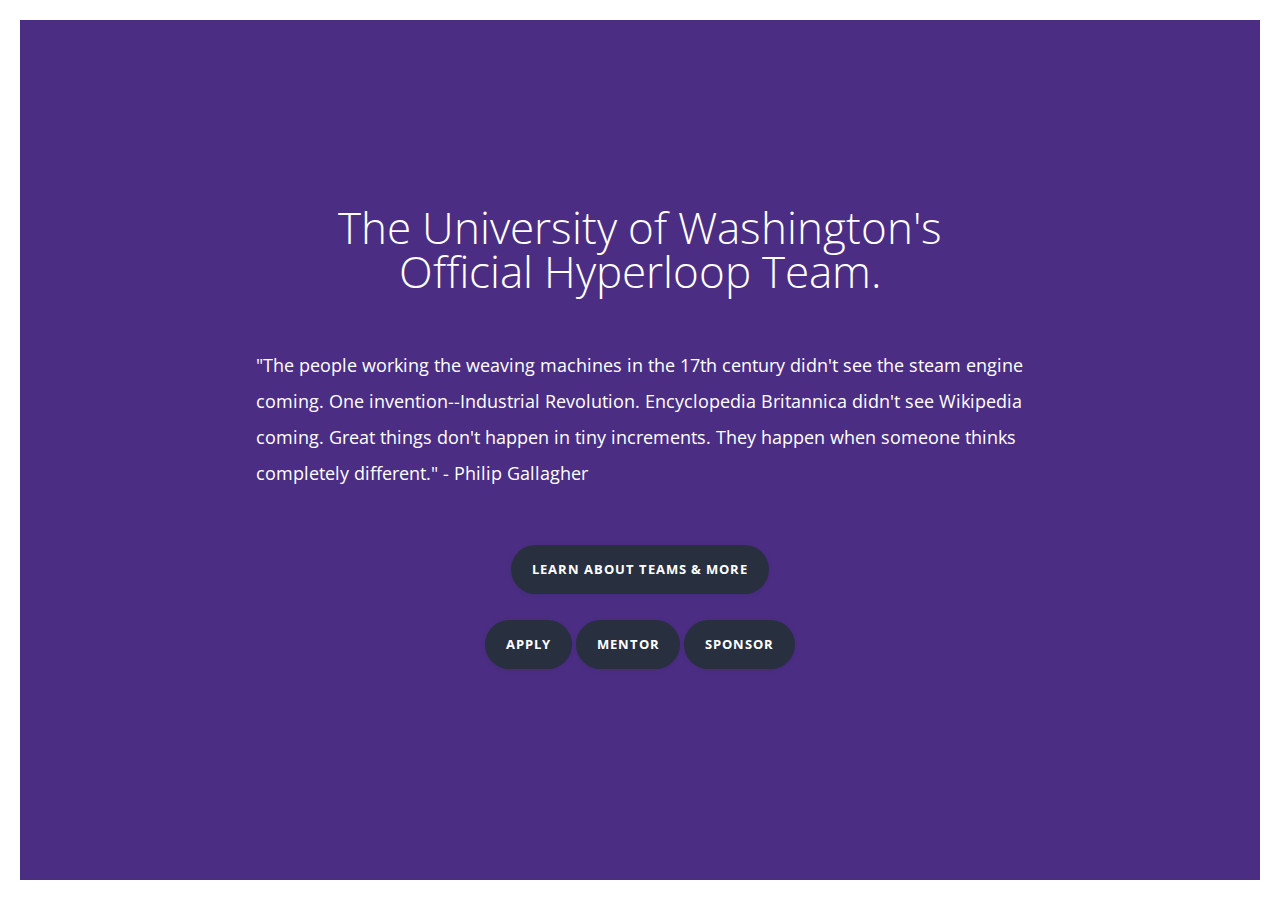
<file: index.html>
<!doctype html>
<html lang="en" class="no-js">
<head>
	<meta charset="UTF-8">
	<meta name="viewport" content="width=device-width, initial-scale=1">
    <meta name="description" content="Join the team to build one of the most ambitious projects ever.">
    <meta name="keywords" content="university of washington, seattle, washington hyperloop,hyperloop,hyperloop capsule,hyperloop team">


	<link href='http://fonts.googleapis.com/css?family=Open+Sans:400,300,700' rel='stylesheet' type='text/css'>

	<link rel="stylesheet" href="css/reset.css"> <!-- CSS reset -->
	<link rel="stylesheet" href="css/style.css"> <!-- Resource style -->
	<script src="js/modernizr.js"></script> <!-- Modernizr -->
  	
	<title>Home | UWashington Hyperloop</title>
</head>
<body>
<main>
	<div class="cd-index cd-main-content">
		<div>
			<h1>The University of Washington's<br> Official Hyperloop Team.</h1>
            <p style="color:white;">"The people working the weaving machines in the 17th century didn't see the steam engine coming. One invention--Industrial Revolution. Encyclopedia Britannica didn't see Wikipedia coming. Great things don't happen in tiny increments. They happen when someone thinks completely different." - Philip Gallagher</p>

            		<a class="cd-btn" href="about.html" data-type="page-transition">Learn About Teams &amp; More</a>
            		<br/>
            		<a target="_blank" class="cd-btn" href="http://www.jotform.us/uwhyperloop/apply" >Apply</a>
            		<a target="_blank" class="cd-btn" href="http://www.jotform.us/uwhyperloop/mentor" >Mentor</a>
            		<a class="cd-btn" href="mailto:uwhyperloop@gmail.com?subject=UWHL Sponsor Inquiry" >Sponsor</a>
		</div>
	</div>
</main>

<div class="cd-cover-layer"></div>
<div class="cd-loading-bar"></div>
<script src="js/jquery-2.1.1.js"></script>
<script src="js/main.js"></script> <!-- Resource jQuery -->
    <script>
  (function(i,s,o,g,r,a,m){i['GoogleAnalyticsObject']=r;i[r]=i[r]||function(){
  (i[r].q=i[r].q||[]).push(arguments)},i[r].l=1*new Date();a=s.createElement(o),
  m=s.getElementsByTagName(o)[0];a.async=1;a.src=g;m.parentNode.insertBefore(a,m)
  })(window,document,'script','//www.google-analytics.com/analytics.js','ga');

  ga('create', 'UA-64600720-1', 'auto');
  ga('send', 'pageview');

</script>
</body>
</html>
</file>
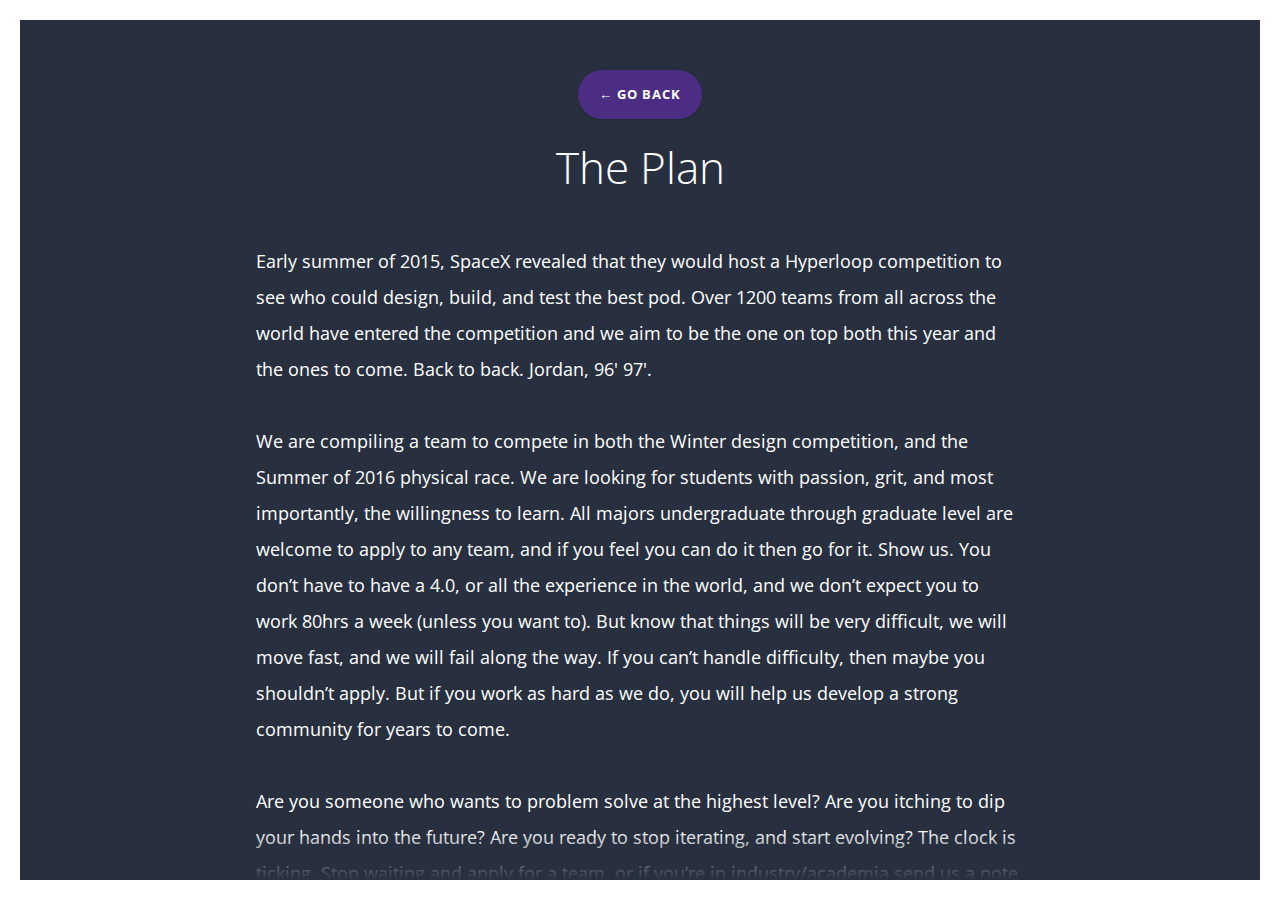
<file: about.html>
<!doctype html>
<html lang="en" class="no-js">
<head>
	<meta charset="UTF-8">
	<meta name="viewport" content="width=device-width, initial-scale=1">
    <meta name="description" content="Join the team to build one of the most ambitious projects ever.">
     <meta name="keywords" content="university of washington, seattle, washington hyperloop,hyperloop,hyperloop capsule,hyperloop team">

	<link href='http://fonts.googleapis.com/css?family=Open+Sans:400,300,700' rel='stylesheet' type='text/css'>

	<link rel="stylesheet" href="css/reset.css"> <!-- CSS reset -->
	<link rel="stylesheet" href="css/style.css"> <!-- Resource style -->
	<script src="js/modernizr.js"></script> <!-- Modernizr -->
  	
	<title>About | UWashington Hyperloop</title>
</head>
<body class="cd-about">
	<main>
		<div class="cd-about cd-main-content">
			<div>
				<a  target="_blank" class="cd-btn" href="index.html" data-type="page-transition">&#8592; Go back</a>

				<h1>The Plan</h1>
                
				<p style="color:white;">
					Early summer of 2015, SpaceX revealed that they would host a Hyperloop competition to see who 
					could design, build, and test the best pod. Over 1200 teams from all across the world have 
					entered the competition and we aim to be the one on top both this year and the ones to come.
					Back to back. Jordan, 96' 97'.
					<br/><br/>
					
					We are compiling a team to compete in both the Winter design competition, and the Summer of 2016
					physical race. We are looking for students with passion, grit, and most importantly, the 
					willingness to learn. All majors undergraduate through graduate level are welcome to apply to any 
					team, and if you feel you can do it then go for it. Show us. You don’t have to have a 4.0, or
					all the experience in the world, and we don’t expect you to work 80hrs a week (unless you want to).
					But know that things will be very difficult, we will move fast, and we will fail along the way. 
					If you can’t handle difficulty, then maybe you shouldn’t apply. But if you work as hard as we do,
					you will help us develop a strong community for years to come. 

					<br/><br/>
					
					Are you someone who wants to problem solve at the highest level?
					Are you itching to dip your hands into the future? Are you ready to 
					<strong>stop iterating</strong>, and start evolving? The clock is ticking.
					Stop waiting and apply for a team, or if you’re in industry/academia send us a 
					note about mentorship/sponsorship, we’d love to have you. 
					
					<br/><br/>
					
					Cheers, </br>
					Michael Chamerski, David Coven, Malachi Williams </br>
					<a target="_blank" href="mailto:hyprloop@uw.edu" style="color:white;">hyprloop@uw.edu</a>
					<br>
					<hr style="max-width:15%;">
					<br>
				</p>
				
				
				<h1>About The Hyperloop</h1>
                
				<p style="color:white;">
					The 5th mode of transportation. The Hyperloop is a conceptual high-speed transportation
					system put forward by entrepreneur Elon Musk, incorporating partially evacuated tubes in
					which pressurized capsules ride on an air cushion driven by linear induction motors 
					and air compressors.
				</p>
                <a class="cd-btn" href="hyperloop_alpha.pdf" >&#8592; Read White Paper</a>
                
                <h1>Teams</h1>
                <p style="color:white;">All of our teams are subject to change as we increase/decrease in size, and as we progress through the season.</p>
                <h1 style="text-align:left; margin-left:3%;">Technical Teams</h1>
                <ul>
                    <li>Aerodynamics</li>  <br> This team will be responsible for computational fluid dynamics, chassis design, &amp; finite element analysis.
                    <br>
                    <hr style="max-width:15%;">
                    <br>
                    <li>Propulsion</li> <br>
                    This team will be responsible for the CAD and finite element analysis of the linear induction motor system, braking,<br> compression, plumbing, and both the mechanical and air suspension of the pod.
                    <br>
                    <hr style="max-width:15%;">
                    <br>
                    <li>Power Distribution and Storage</li><br>
                    This team will be responsible for the battery, electric motors, wiring, solar cells and cooling.
                    <br>
                    <hr style="max-width:15%;">
                    <br>
                    <li>Systems Engineering</li>   <br>This team will be responsible for control systems, wiring, data telemetry,<br>sensors, control modules, embedded software, and life support.<br>Proficient coding and embedded systems skills are required.<br> 
                    <hr style="max-width:15%;">
                    <br>
                    <li>Manufacturing</li>  <br> This team will be responsible for working with the build of the pod/test track, safety, tooling, <br> facilities, software/hardware needs, and working with both structures and composites.
                    <hr style="max-width:15%;">
                    <br>
                </ul>
                <br>
                <h1 style="text-align:left; margin-left:3%;">Administrative Teams</h1>
                <ul>
                    <li>Public Relations</li>  <br> This team will be responsible for social media management, press releases, event management, recruiting/outreach,<br> website, materials, industrial/graphic design, swag, and the official communication outlet between clubs, orgs, university, and partners. <br>Do you have an eye for design and know how to communicate? We need you.
                    <br>
                    <hr style="max-width:15%;">
                    <br>
                    <li>Business Management</li><br>
                    This team will be responsible for official presentations, business plan, cost projections, <br> life cycle of pod/track and finances. Finances will include sponsorship, fundraising, donations, money flow, <br>and coordination with the tech teams to determine production cost.
                    <br>
                    <hr style="max-width:15%;">
                    <br/><br/><br/>
                </ul>
				
                
                
                
                
                
                
                
                
                
                
                
                
                
                
			</div>
		</div>
	</main>
	<div class="cd-cover-layer"></div>
	<div class="cd-loading-bar"></div>
<script src="js/jquery-2.1.1.js"></script>
<script src="js/main.js"></script> <!-- Resource jQuery -->
    <script>
  (function(i,s,o,g,r,a,m){i['GoogleAnalyticsObject']=r;i[r]=i[r]||function(){
  (i[r].q=i[r].q||[]).push(arguments)},i[r].l=1*new Date();a=s.createElement(o),
  m=s.getElementsByTagName(o)[0];a.async=1;a.src=g;m.parentNode.insertBefore(a,m)
  })(window,document,'script','//www.google-analytics.com/analytics.js','ga');

  ga('create', 'UA-64600720-1', 'auto');
  ga('send', 'pageview');

</script>
</body>
</html>
</file>
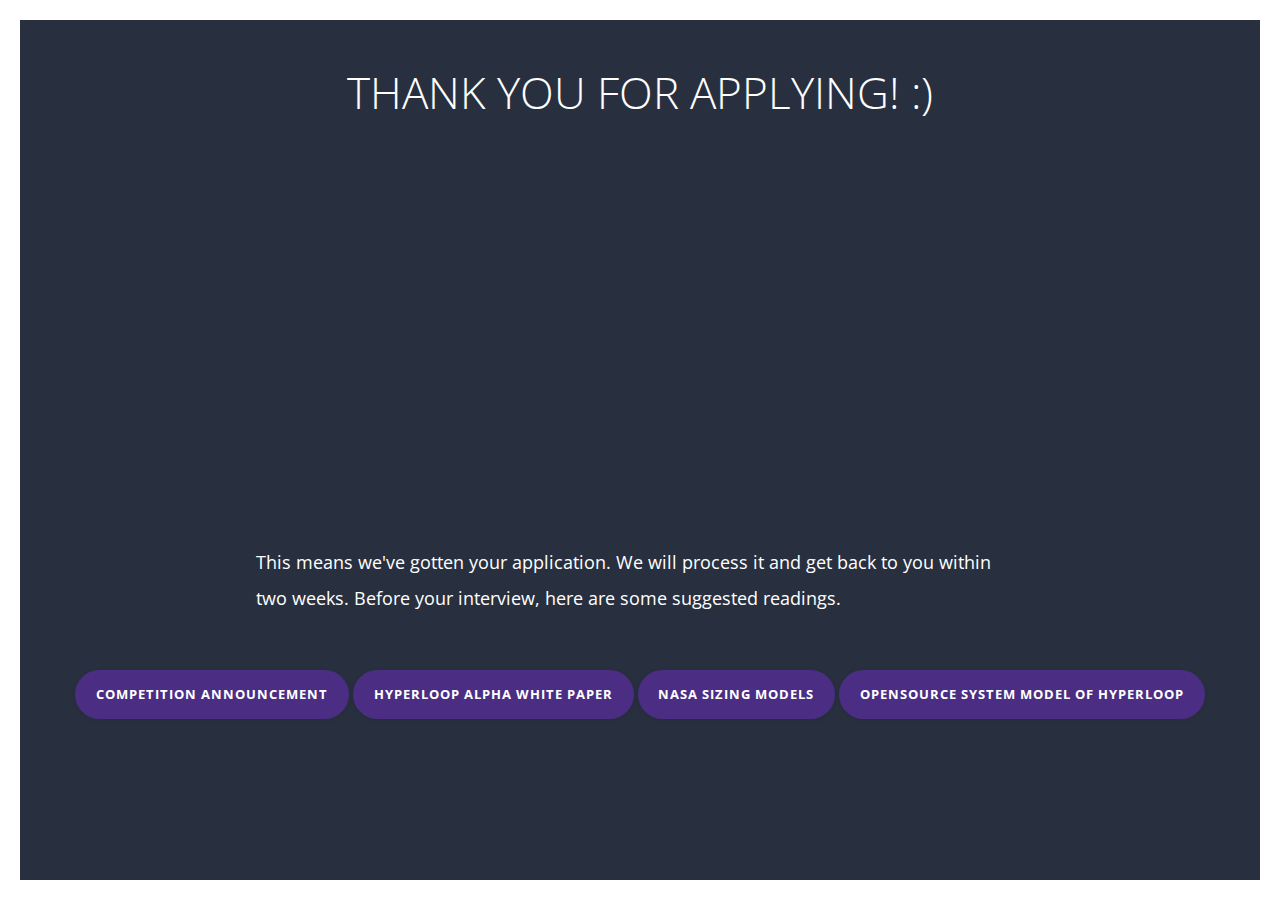
<file: thankyou.html>
<!doctype html>
<html lang="en" class="no-js">
<head>
	<meta charset="UTF-8">
	<meta name="viewport" content="width=device-width, initial-scale=1">
    <meta name="description" content="Join the team to build one of the most ambitious projects ever.">
     <meta name="keywords" content="university of washington, seattle, washington hyperloop,hyperloop,hyperloop capsule,hyperloop team">

	<link href='http://fonts.googleapis.com/css?family=Open+Sans:400,300,700' rel='stylesheet' type='text/css'>

	<link rel="stylesheet" href="css/reset.css"> <!-- CSS reset -->
	<link rel="stylesheet" href="css/style.css"> <!-- Resource style -->
	<script src="js/modernizr.js"></script> <!-- Modernizr -->
  	
	<title>Thank You | UWashington Hyperloop</title>
</head>
<body class="cd-about">
	<main>
		<div class="cd-about cd-main-content">
			<div>
				<h1>THANK YOU FOR APPLYING! :)</h1>
				<iframe src="//giphy.com/embed/Tw4z4MD34y11K" width="480" height="330" frameBorder="0" style="max-width: 100%" class="giphy-embed" webkitAllowFullScreen mozallowfullscreen allowFullScreen></iframe>
                
				<p style="color:white;">
				  This means we've gotten your application. We will process it and get back to you within two weeks.
				  Before your interview, here are some suggested readings. 
				</p>
                <a class="cd-btn" target="_blank" href="http://www.scribd.com/doc/268738148/Spacex-Hyperloop-Pod-Competition" > Competition Announcement</a>
                <a class="cd-btn" target="_blank" href="hyperloop_alpha.pdf" > Hyperloop Alpha White Paper</a>
                <a class="cd-btn" target="_blank" href="https://mdao.grc.nasa.gov/publications/AIAA-2015-1587.pdf" > NASA Sizing Models</a>
                <a class="cd-btn" target="_blank" href="https://github.com/OpenMDAO-Plugins/Hyperloop" > OpenSource System Model of Hyperloop</a>
                
				
                
                
                
                
                
                
                
                
                
                
                
                
                
                
			</div>
		</div>
	</main>
	<div class="cd-cover-layer"></div>
	<div class="cd-loading-bar"></div>
<script src="js/jquery-2.1.1.js"></script>
<script src="js/main.js"></script> <!-- Resource jQuery -->
    <script>
  (function(i,s,o,g,r,a,m){i['GoogleAnalyticsObject']=r;i[r]=i[r]||function(){
  (i[r].q=i[r].q||[]).push(arguments)},i[r].l=1*new Date();a=s.createElement(o),
  m=s.getElementsByTagName(o)[0];a.async=1;a.src=g;m.parentNode.insertBefore(a,m)
  })(window,document,'script','//www.google-analytics.com/analytics.js','ga');

  ga('create', 'UA-64600720-1', 'auto');
  ga('send', 'pageview');

</script>
</body>
</html>
</file>
<file: css/style.css>
/* -------------------------------- 

Primary style

-------------------------------- */
*, *::after, *::before {
  box-sizing: border-box;
    color:white;
    
}

html {
  font-size: 62.5%;
}

body {
  font-size: 1.6rem;
  font-family: "Open Sans", sans-serif;
  color: #4b2e83;
  background-color: #ffffff;
  -webkit-font-smoothing: antialiased;
  -moz-osx-font-smoothing: grayscale;
}

a {
  color: #283040;
  text-decoration: none;
}

h1 {
  color: #ffffff;
  margin-bottom: 1em;
  font-size: 2.2rem;
}
@media only screen and (min-width: 768px) {
  h1 {
    font-size: 4.4rem;
    font-weight: 300;
  }
}

/* -------------------------------- 

Patterns - reusable parts of our design

-------------------------------- */
.cd-btn {
  display: inline-block;
  padding: 1.4em 1.6em;
  margin-bottom: 2em;
  border-radius: 50em;
  background-color: #283040;
  color: #ffffff;
  font-weight: bold;
  font-size: 1.3rem;
  letter-spacing: 1px;
  text-transform: uppercase;
  box-shadow: 0 1px 4px rgba(0, 0, 0, 0.1);
}
.no-touch .cd-btn:hover {
  background-color: #323c50;
}
.cd-about .cd-btn {
  background-color: #4b2e83;
}

/* -------------------------------- 

Main Components 

-------------------------------- */
body::after, body::before {
  /* these are the 2 half blocks which cover the content once the animation is triggered */
  content: '';
  height: 50vh;
  width: 100%;
  position: fixed;
  left: 0;
  background-color: #ffffff;
  z-index: 1;
  /* Force Hardware Acceleration */
  -webkit-backface-visibility: hidden;
  backface-visibility: hidden;
  -webkit-transform: translateZ(0);
  -moz-transform: translateZ(0);
  -ms-transform: translateZ(0);
  -o-transform: translateZ(0);
  transform: translateZ(0);
  -webkit-transition: -webkit-transform 0.4s 0.4s;
  -moz-transition: -moz-transform 0.4s 0.4s;
  transition: transform 0.4s 0.4s;
}
body::before {
  top: 0;
  -webkit-transform: translateY(-100%);
  -moz-transform: translateY(-100%);
  -ms-transform: translateY(-100%);
  -o-transform: translateY(-100%);
  transform: translateY(-100%);
}
body::after {
  bottom: 0;
  -webkit-transform: translateY(100%);
  -moz-transform: translateY(100%);
  -ms-transform: translateY(100%);
  -o-transform: translateY(100%);
  transform: translateY(100%);
}
body.page-is-changing::after, body.page-is-changing::before {
  -webkit-transform: translateY(0);
  -moz-transform: translateY(0);
  -ms-transform: translateY(0);
  -o-transform: translateY(0);
  transform: translateY(0);
  -webkit-transition: -webkit-transform 0.4s 0s;
  -moz-transition: -moz-transform 0.4s 0s;
  transition: transform 0.4s 0s;
}

main {
  height: 100vh;
  padding: 10px;
  text-align: center;
}
main .cd-main-content {
  position: relative;
  height: calc(100vh - 20px);
}
main .cd-main-content > div {
  height: 100%;
  overflow: hidden;
  overflow-y: auto;
  -webkit-overflow-scrolling: touch;
}
main .cd-main-content::after, main .cd-main-content::before {
  /* these are the 2 gradient overlay at the top and bottom of the .cd-main-content - to indicate that you can scroll */
  content: '';
  position: absolute;
  left: 0;
  height: 50px;
  width: 100%;
}
main .cd-main-content::before {
  top: 0;
}
main .cd-main-content::after {
  bottom: 0;
}
main .cd-main-content.cd-index {
  /* .cd-main-content basic style - index page */
/*  background-color: #4089a6;*/
    background-color: #4b2e83;
  /* vertically center its content */
  display: table;
  width: 100%;
}
main .cd-main-content.cd-index > div {
  /* vertically center the content inside the .cd-index */
  display: table-cell;
  vertical-align: middle;
}
main .cd-main-content.cd-index::after {
  background-color: rgba(64, 137, 166, 0);
/*  background-image: -webkit-linear-gradient(bottom, #8E44AD, rgba(64, 137, 166, 0));*/
  background-image: linear-gradient(to top,#4b2e83, rgba(64, 137, 166, 0));
}
main .cd-main-content.cd-index::before {
  background-color: rgba(64, 137, 166, 0);
  background-image: -webkit-linear-gradient(top, #4b2e83, rgba(64, 137, 166, 0));
  background-image: linear-gradient(to bottom,#4b2e83, rgba(64, 137, 166, 0));
}
main .cd-main-content.cd-about {
  /* .cd-main-content basic style - about page */
  background-color: #283040;
}
main .cd-main-content.cd-about > div {
  padding-top: 50px;
}
main .cd-main-content.cd-about::after {
  background-color: rgba(40, 48, 64, 0);
  background-image: -webkit-linear-gradient(bottom, #283040, rgba(40, 48, 64, 0));
  background-image: linear-gradient(to top,#283040, rgba(40, 48, 64, 0));
}
main .cd-main-content.cd-about::before {
  background-color: rgba(40, 48, 64, 0);
  background-image: -webkit-linear-gradient(top, #283040, rgba(40, 48, 64, 0));
  background-image: linear-gradient(to bottom,#283040, rgba(40, 48, 64, 0));
}
main p {
  width: 90%;
  max-width: 768px;
  margin: 3em auto;
  font-size: 1.4rem;
  line-height: 1.6;
  color: #535966;
  text-align: left;
}
@media only screen and (min-width: 768px) {
  main {
    padding: 20px;
  }
  main .cd-main-content {
    height: calc(100vh - 40px);
  }
  main.cd-index > div {
    padding-top: 200px;
  }
  main.cd-index > div {
    padding-top: 50px;
  }
  main p {
    font-size: 1.8rem;
    line-height: 2;
  }
}

.cd-cover-layer {
  /* layer that covers the content when the animation is triggered */
  position: fixed;
  left: 50%;
  top: 50%;
  bottom: auto;
  right: auto;
  -webkit-transform: translateX(-50%) translateY(-50%);
  -moz-transform: translateX(-50%) translateY(-50%);
  -ms-transform: translateX(-50%) translateY(-50%);
  -o-transform: translateX(-50%) translateY(-50%);
  transform: translateX(-50%) translateY(-50%);
  height: calc(100% - 20px);
  width: calc(100% - 20px);
  opacity: 0;
  visibility: hidden;
  background-color: #4b2e83;
  -webkit-transition: opacity 0.4s 0.4s, visibility 0s 0.8s;
  -moz-transition: opacity 0.4s 0.4s, visibility 0s 0.8s;
  transition: opacity 0.4s 0.4s, visibility 0s 0.8s;
}
.cd-about .cd-cover-layer {
  background-color: #283040;
}
.page-is-changing .cd-cover-layer {
  opacity: 1;
  visibility: visible;
  -webkit-transition: opacity 0.3s 0s, visibility 0s 0s;
  -moz-transition: opacity 0.3s 0s, visibility 0s 0s;
  transition: opacity 0.3s 0s, visibility 0s 0s;
}
@media only screen and (min-width: 768px) {
  .cd-cover-layer {
    height: calc(100% - 40px);
    width: calc(100% - 40px);
  }
}

.cd-loading-bar {
  /* this is the loding bar - visible while switching from one page to the following one */
  position: fixed;
  z-index: 2;
  left: 50%;
  top: 50%;
  height: 2px;
  width: 90%;
  background-color: #4b2e83;
  visibility: hidden;
  -webkit-transition: visibility 0s 0.4s, -webkit-transform 0.4s 0s ease-in;
  -moz-transition: visibility 0s 0.4s, -moz-transform 0.4s 0s ease-in;
  transition: visibility 0s 0.4s, transform 0.4s 0s ease-in;
  /* Force Hardware Acceleration */
  -webkit-backface-visibility: hidden;
  backface-visibility: hidden;
  -webkit-transform: translateZ(0);
  -moz-transform: translateZ(0);
  -ms-transform: translateZ(0);
  -o-transform: translateZ(0);
  transform: translateZ(0);
  -webkit-transform: translateX(-50%) translateY(-50%);
  -moz-transform: translateX(-50%) translateY(-50%);
  -ms-transform: translateX(-50%) translateY(-50%);
  -o-transform: translateX(-50%) translateY(-50%);
  transform: translateX(-50%) translateY(-50%);
}
.cd-about .cd-loading-bar {
  background-color: #283040;
}
.cd-about .cd-loading-bar::before {
  background-color: #4b2e83;
}
.cd-loading-bar::before {
  /* this is the progress bar inside the loading bar */
  content: '';
  position: absolute;
  left: 0;
  top: 0;
  height: 100%;
  width: 100%;
  background-color: #283040;
  /* Force Hardware Acceleration */
  -webkit-backface-visibility: hidden;
  backface-visibility: hidden;
  -webkit-transform: translateZ(0);
  -moz-transform: translateZ(0);
  -ms-transform: translateZ(0);
  -o-transform: translateZ(0);
  transform: translateZ(0);
  -webkit-transform: scaleX(0);
  -moz-transform: scaleX(0);
  -ms-transform: scaleX(0);
  -o-transform: scaleX(0);
  transform: scaleX(0);
  -webkit-transform-origin: left center;
  -moz-transform-origin: left center;
  -ms-transform-origin: left center;
  -o-transform-origin: left center;
  transform-origin: left center;
}
.page-is-changing .cd-loading-bar {
  visibility: visible;
  -webkit-transform: translateX(-50%) translateY(-50%) scaleX(0.3);
  -moz-transform: translateX(-50%) translateY(-50%) scaleX(0.3);
  -ms-transform: translateX(-50%) translateY(-50%) scaleX(0.3);
  -o-transform: translateX(-50%) translateY(-50%) scaleX(0.3);
  transform: translateX(-50%) translateY(-50%) scaleX(0.3);
  -webkit-transition: visibility 0s 0.3s, -webkit-transform 0.4s 0.4s;
  -moz-transition: visibility 0s 0.3s, -moz-transform 0.4s 0.4s;
  transition: visibility 0s 0.3s, transform 0.4s 0.4s;
}
.page-is-changing .cd-loading-bar::before {
  -webkit-transform: scaleX(1);
  -moz-transform: scaleX(1);
  -ms-transform: scaleX(1);
  -o-transform: scaleX(1);
  transform: scaleX(1);
  -webkit-transition: -webkit-transform 0.8s 0.8s ease-in;
  -moz-transition: -moz-transform 0.8s 0.8s ease-in;
  transition: transform 0.8s 0.8s ease-in;
}
@media only screen and (min-width: 768px) {
  .cd-loading-bar {
    width: calc(100% - 40px);
  }
}
</file>
